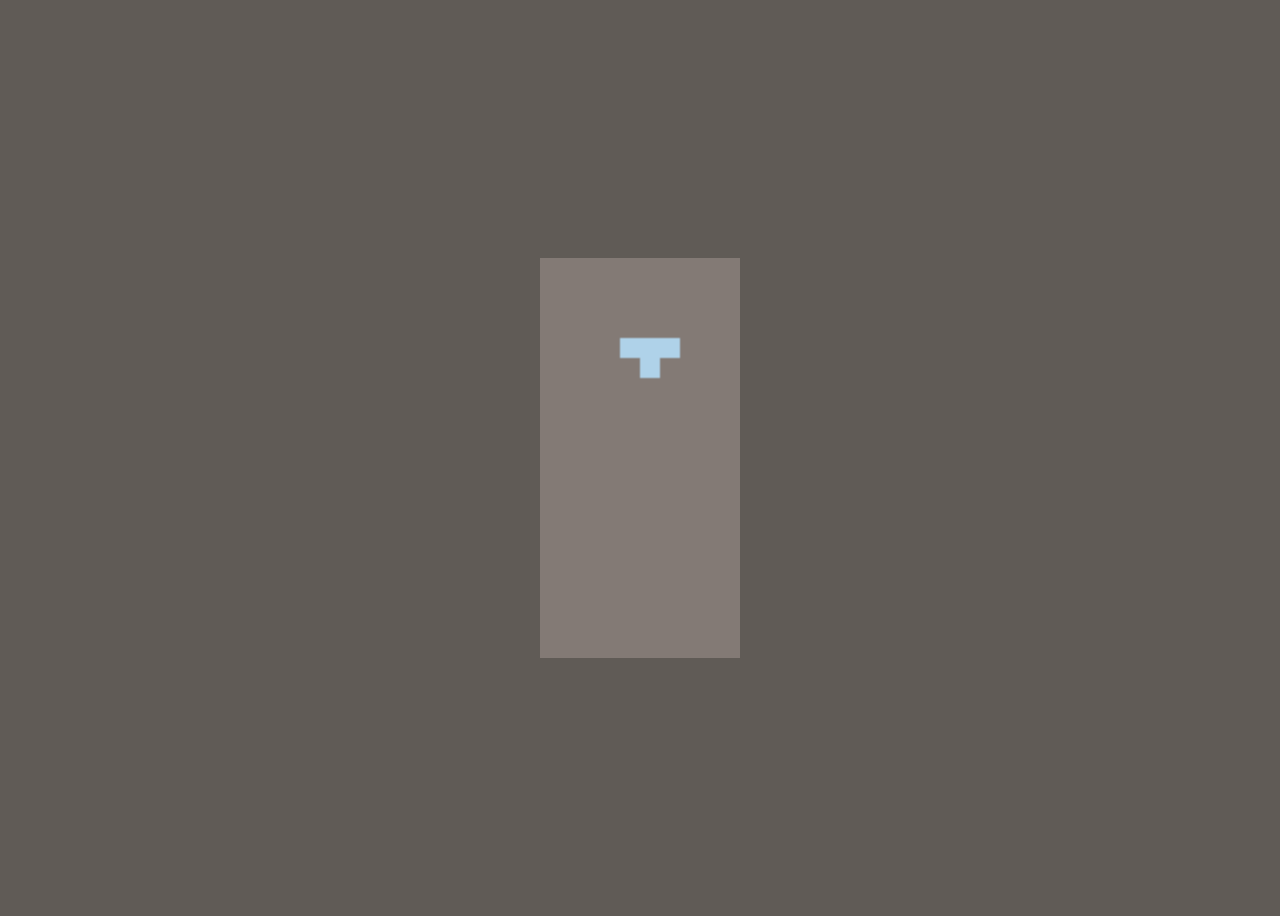
<file: 001_Tetris/index.html>
<!DOCTYPE html>
<html lang="en">
<head>
    <meta charset="UTF-8">
</head>
<body>
    <div id="container">
        <canvas id="canvas" width="100" height="200"></canvas>
    </div>
</body>
<script src="main.js"></script>
<link rel="stylesheet" href="style.css">
</html>
</file>
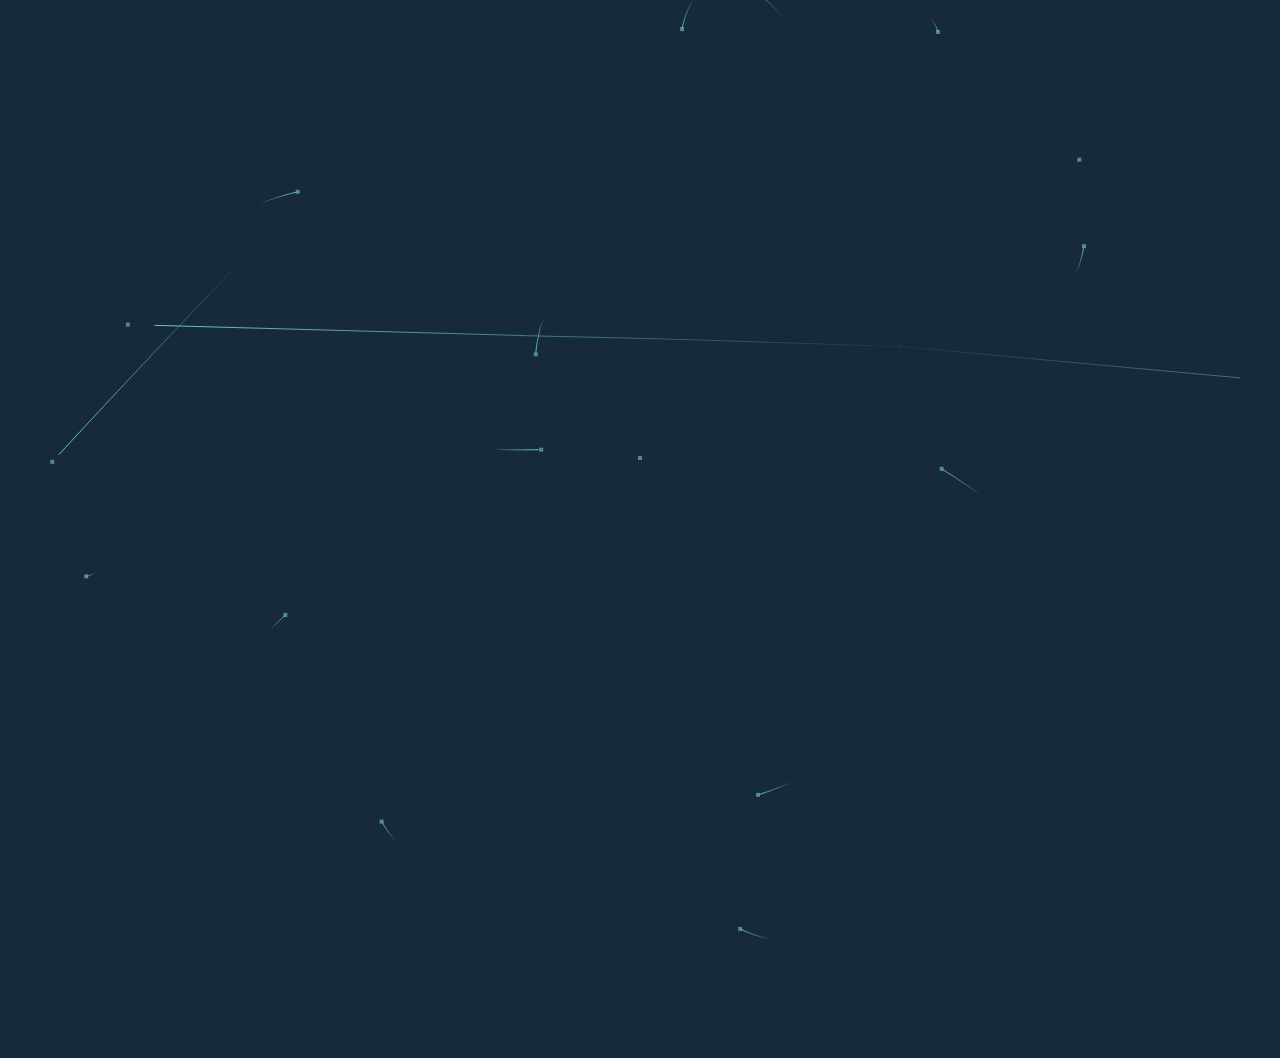
<file: 005_Gravity/index.html>
<!DOCTYPE html>
<html lang="en">
<head>
    <meta charset="UTF-8">
</head>
<body>
    <div id="container">
        <canvas id="canvas" width="1200" height="1200"></canvas>
    </div>
</body>
<script src="main.js"></script>
<link rel="stylesheet" href="style.css">
</html>
</file>
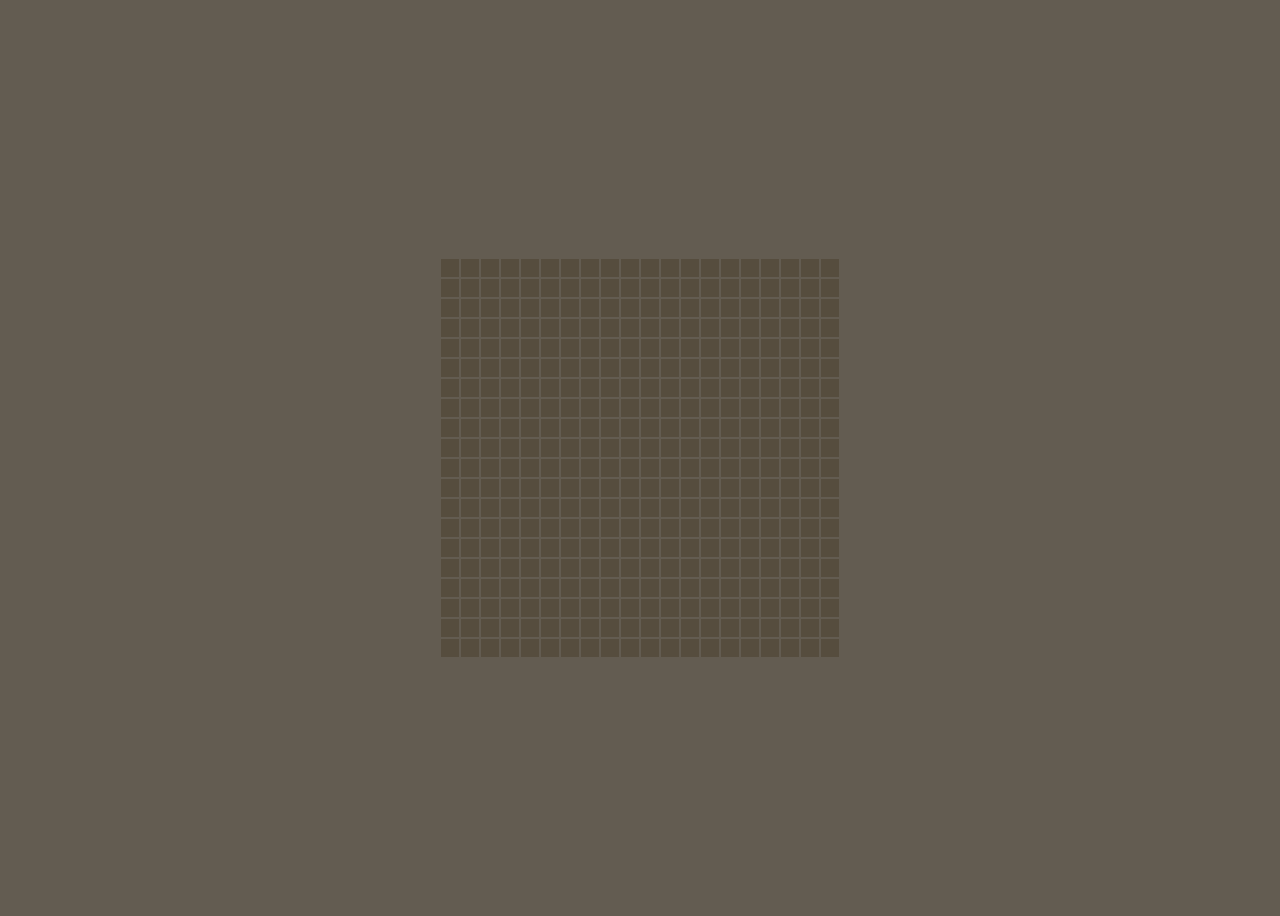
<file: 006_Minesweeper/index.html>
<!DOCTYPE html>
<html lang="en">
<head>
    <meta charset="UTF-8">
</head>
<body>
    <div id="container">
        <canvas id="canvas" width="400" height="400"></canvas>
    </div>
</body>
<script src="main.js"></script>
<link rel="stylesheet" href="style.css">
</html>
</file>
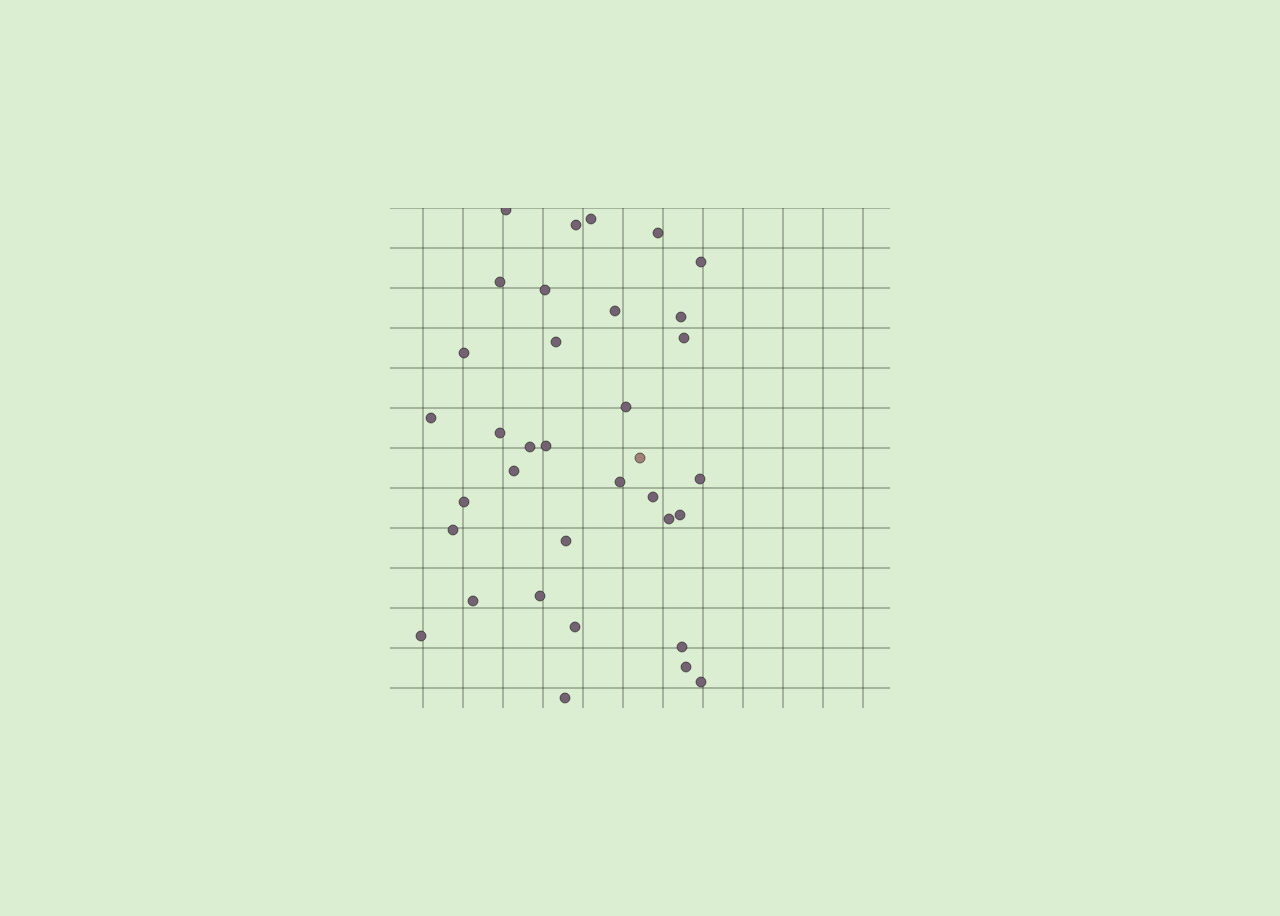
<file: 007_ArgioSimplified/index.html>
<!DOCTYPE html>
<html lang="en">
<head>
    <meta charset="UTF-8">
</head>
<body>
    <div id="container">
        <canvas id="canvas" width="500" height="500"></canvas>
    </div>
</body>
<script src="main.js"></script>
<link rel="stylesheet" href="style.css">
</html>
</file>
<file: 001_Tetris/style.css>
#canvas {
    width: 200px;
    height: 400px;
    /*outline: 1px solid red;*/
}

#container {
    height: 100vh;
    display: flex;
    align-items: center;
    justify-content: center;
}

body {
    background-color: #605B56;
}
</file>
<file: 005_Gravity/style.css>
#canvas {
    width: 1200px;
    height: 1200px;
    /*outline: 1px solid red;*/
}

#container {
    height: 100vh;
    display: flex;
    align-items: center;
    justify-content: center;
}

body {
    background-color: #172A3A;
}
</file>
<file: 006_Minesweeper/style.css>
#canvas {
    width: 400px;
    height: 400px;
    /*outline: 1px solid red;*/
}

#container {
    height: 100vh;
    display: flex;
    align-items: center;
    justify-content: center;
}

body {
    background-color: #635C51;
}
</file>
<file: 007_ArgioSimplified/style.css>
#canvas {
    width: 500px;
    height: 500px;
    /*outline: 1px solid red;*/
}

#container {
    height: 100vh;
    display: flex;
    align-items: center;
    justify-content: center;
}

body {
    background-color: #DCEED1;
}
</file>
